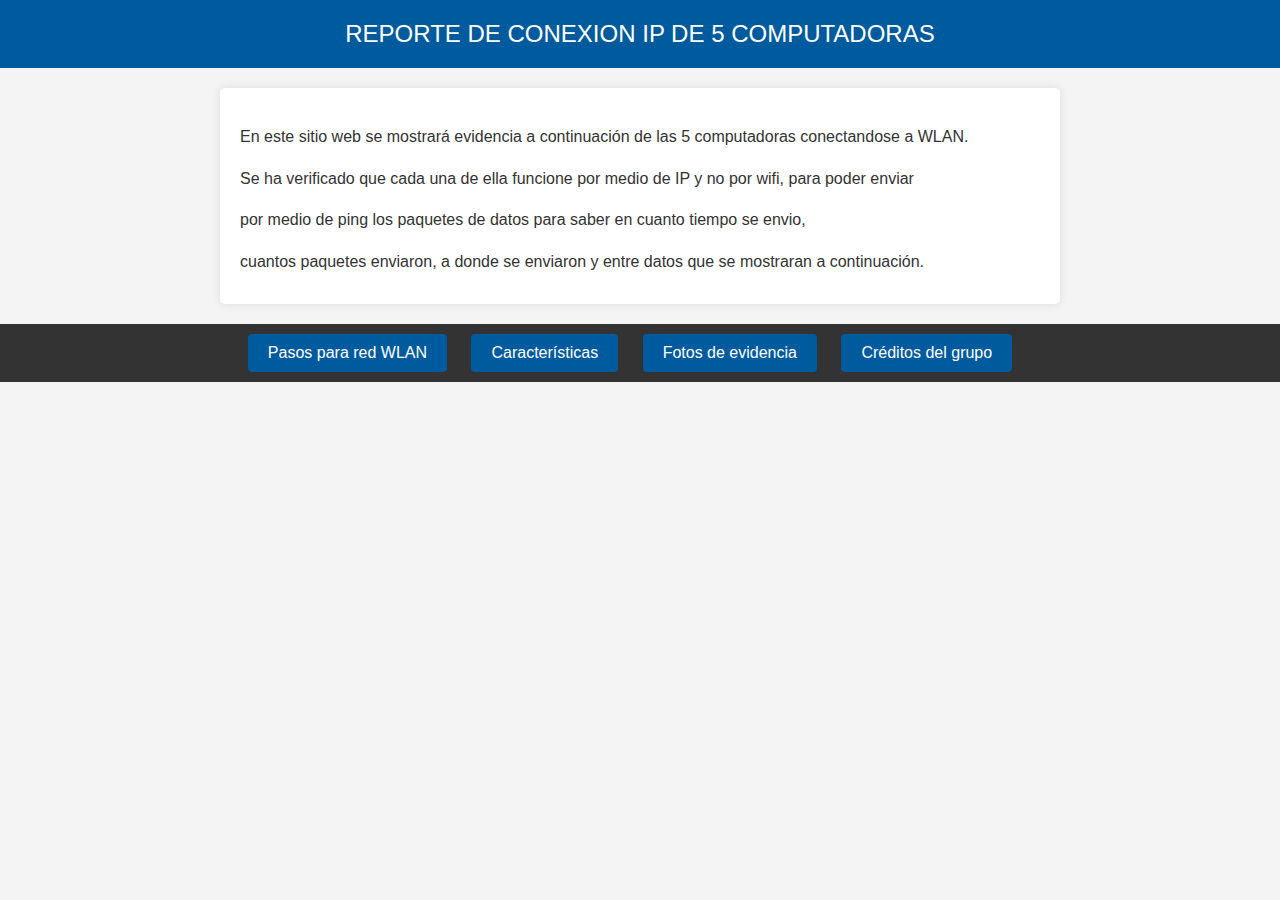
<file: index.html>
<!DOCTYPE html>
<html>
<head>
    <meta charset="UTF-8">
    <link rel = "stylesheet" type="text/css" href="cssreporte.css">
    <link rel="shortcut icon" href="favicon.jpg" type="image/x-icon">
    <title>SITIO WEB DE REPORTE</title>
</head>
<body>
    <header>REPORTE DE CONEXION IP DE 5 COMPUTADORAS</header>

    <article>
    <p>En este sitio web se mostrará evidencia a continuación de las 5 computadoras conectandose a WLAN.</p>
    <p>Se ha verificado que cada una de ella funcione por medio de IP y no por wifi, para poder enviar</p>
    <p>por medio de ping los paquetes de datos para saber en cuanto tiempo se envio,</p>
    <p>cuantos paquetes enviaron, a donde se enviaron y entre datos que se mostraran a continuación.</p> 
    </article>

    <div>
        <nav>
            <ul> 
                <li><a href="PASOS.html" class="button button-redlan">Pasos para red WLAN</a></li>
                <li><a href="CARACTERISTICAS.html" class="button button-Ca">Características</a></li>
                <li><a href="FOTOS DE EVIDENCIA.html" class="button button-fotos">Fotos de evidencia</a></li>
                <li><a href="IntegrantesZPD.html" class="button button-miembros">Créditos del grupo</a></li>
            </ul>    
        </nav>
    </div>
    


</body>
</html>
</file>
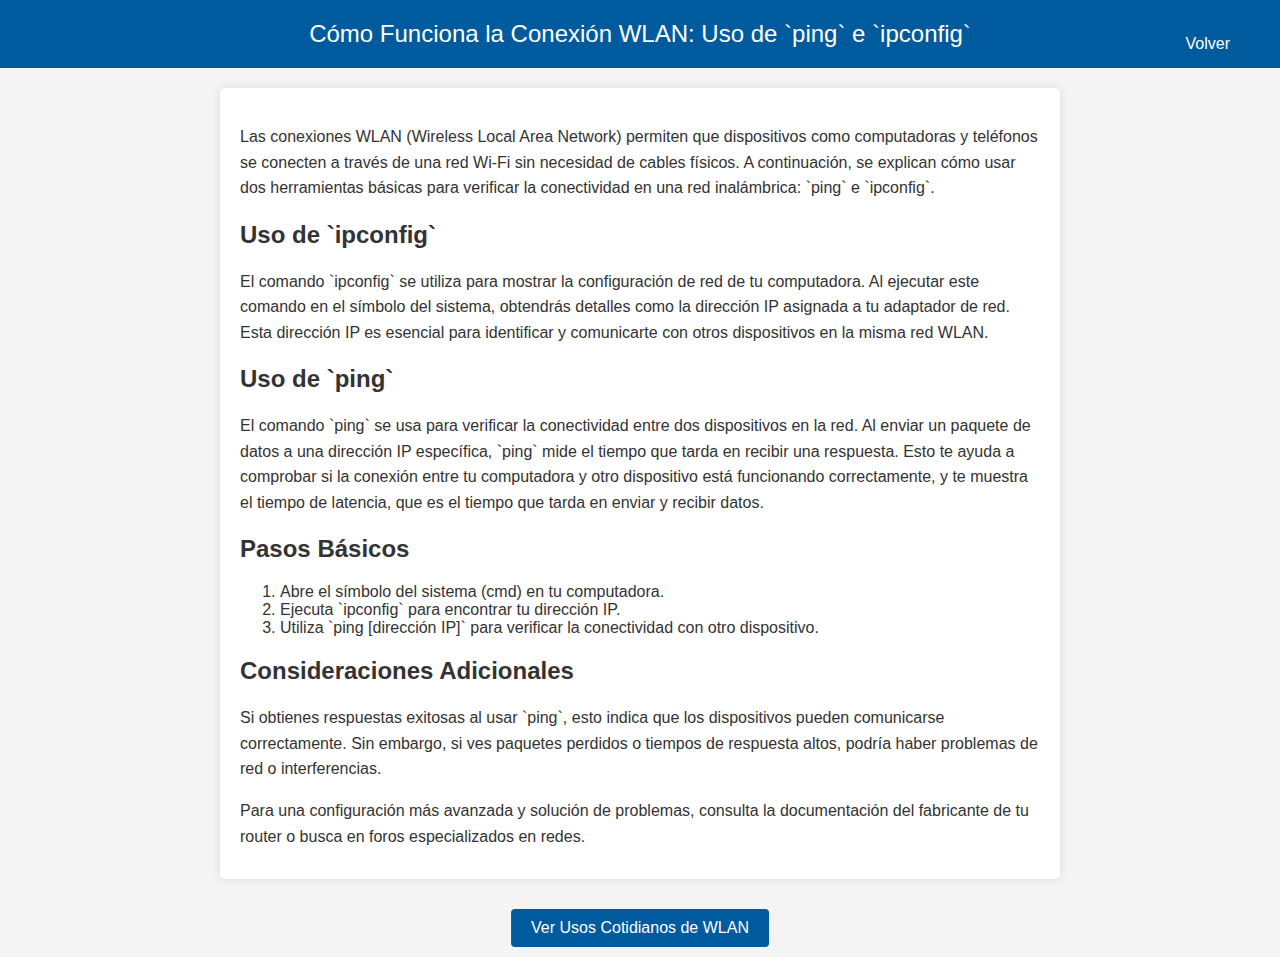
<file: CARACTERISTICAS.html>
<!DOCTYPE html>
<html>
<head>
    <meta charset="UTF-8">
    <link rel = "stylesheet" href="cssreporte.css">
    <link rel="shortcut icon" href="favicon.jpg" type="image/x-icon">
    <meta charset="UTF-8" />
    <title>CARACTERISTICAS</title>
</head>
<body>
    <a href="index.html">
        <button class="btn volver">Volver</button>
    </a>
    <header>Cómo Funciona la Conexión WLAN: Uso de `ping` e `ipconfig`</header>
    <article>
      
        <p>Las conexiones WLAN (Wireless Local Area Network) permiten que dispositivos como computadoras y teléfonos se conecten a través de una red Wi-Fi sin necesidad de cables físicos. A continuación, se explican cómo usar dos herramientas básicas para verificar la conectividad en una red inalámbrica: `ping` e `ipconfig`.</p>
      
        <h2>Uso de `ipconfig`</h2>
        <p>El comando `ipconfig` se utiliza para mostrar la configuración de red de tu computadora. Al ejecutar este comando en el símbolo del sistema, obtendrás detalles como la dirección IP asignada a tu adaptador de red. Esta dirección IP es esencial para identificar y comunicarte con otros dispositivos en la misma red WLAN.</p>
      
        <h2>Uso de `ping`</h2>
        <p>El comando `ping` se usa para verificar la conectividad entre dos dispositivos en la red. Al enviar un paquete de datos a una dirección IP específica, `ping` mide el tiempo que tarda en recibir una respuesta. Esto te ayuda a comprobar si la conexión entre tu computadora y otro dispositivo está funcionando correctamente, y te muestra el tiempo de latencia, que es el tiempo que tarda en enviar y recibir datos.</p>
      
        <h2>Pasos Básicos</h2>
        <ol>
          <li>Abre el símbolo del sistema (cmd) en tu computadora.</li>
          <li>Ejecuta `ipconfig` para encontrar tu dirección IP.</li>
          <li>Utiliza `ping [dirección IP]` para verificar la conectividad con otro dispositivo.</li>
        </ol>
      
        <h2>Consideraciones Adicionales</h2>
        <p>Si obtienes respuestas exitosas al usar `ping`, esto indica que los dispositivos pueden comunicarse correctamente. Sin embargo, si ves paquetes perdidos o tiempos de respuesta altos, podría haber problemas de red o interferencias.</p>
      
        <p>Para una configuración más avanzada y solución de problemas, consulta la documentación del fabricante de tu router o busca en foros especializados en redes.</p>
      </article>


    </head>
    <body>
    
      <!-- Botón para abrir el modal -->
      <button class="button modal-btn" >Ver Usos Cotidianos de WLAN</button>
    
      <!-- El modal -->
      <div id="myModal" class="modal">
        <div class="modal-content">
          <span class="close" id="closeBtn">&times;</span>
          <h1>Usos Cotidianos de las Conexiones WLAN (Wireless Local Area Network)</h1>
    
          <p>Las conexiones WLAN (Wireless Local Area Network) permiten que múltiples dispositivos se conecten a una red Wi-Fi sin necesidad de cables físicos. Esta tecnología ofrece una gran flexibilidad y comodidad, facilitando diversas actividades en el día a día. A continuación, se describen algunos usos cotidianos de las conexiones WLAN:</p>
    
          <h2>1. Navegación por Internet</h2>
          <p>Las conexiones WLAN permiten acceder a Internet desde cualquier dispositivo habilitado para Wi-Fi, como computadoras portátiles, tabletas y teléfonos inteligentes. Esto facilita la navegación web, el streaming de videos, la consulta de correos electrónicos y la realización de búsquedas en línea sin estar atado a una conexión por cable.</p>
    
          <h2>2. Streaming de Medios</h2>
          <p>Los servicios de streaming de video y música, como Netflix, Spotify y YouTube, dependen de una conexión Wi-Fi para transmitir contenido a alta calidad. La WLAN permite ver tus programas y películas favoritas en alta definición y escuchar música en línea sin interrupciones.</p>
    
          <h2>3. Juegos en Línea</h2>
          <p>Los juegos en línea se benefician de las conexiones WLAN al permitir que múltiples jugadores se conecten a la misma red para competir o cooperar en juegos multijugador. La capacidad de moverse libremente por el hogar mientras se juega en línea mejora la experiencia de juego.</p>
    
          <h2>4. Compartición de Archivos y Recursos</h2>
          <p>Las conexiones WLAN permiten compartir archivos, impresoras y otros recursos entre dispositivos conectados a la misma red. Esto es útil para transferir documentos entre computadoras, imprimir desde cualquier dispositivo en la red y acceder a carpetas compartidas sin necesidad de cables.</p>
    
          <h2>5. Trabajo Remoto y Estudio en Casa</h2>
          <p>Para aquellos que trabajan desde casa o estudian en línea, una conexión WLAN confiable es esencial. Permite participar en videoconferencias, colaborar en documentos compartidos y acceder a plataformas educativas sin interrupciones.</p>
    
          <h2>6. Control de Dispositivos Inteligentes</h2>
          <p>Los dispositivos de hogar inteligente, como termostatos, luces y cámaras de seguridad, suelen conectarse a través de WLAN. Esto permite controlarlos desde una aplicación móvil, programar acciones automáticas y monitorizar el hogar desde cualquier lugar.</p>
    
          <h2>7. Navegación y Comunicación en Dispositivos Móviles</h2>
          <p>Los teléfonos inteligentes y tabletas usan WLAN para realizar llamadas VoIP, enviar mensajes y utilizar aplicaciones que requieren acceso a Internet. Esto permite una comunicación continua y la utilización de servicios basados en la web sin consumir datos móviles.</p>
    
          <h2>8. Conexión de Dispositivos de Entretenimiento</h2>
          <p>Dispositivos como televisores inteligentes, consolas de juegos y reproductores multimedia suelen conectarse a través de Wi-Fi para acceder a aplicaciones y servicios de streaming, así como para actualizar su firmware y aplicaciones.</p>
    
          <p>Las conexiones WLAN han transformado la forma en que interactuamos con la tecnología en nuestro entorno diario, proporcionando flexibilidad y conveniencia en una variedad de aplicaciones.</p>
        </div>
      </div>
    
      <script src="MODAL2.js"></script>
    
      
</body>
</html>
</file>
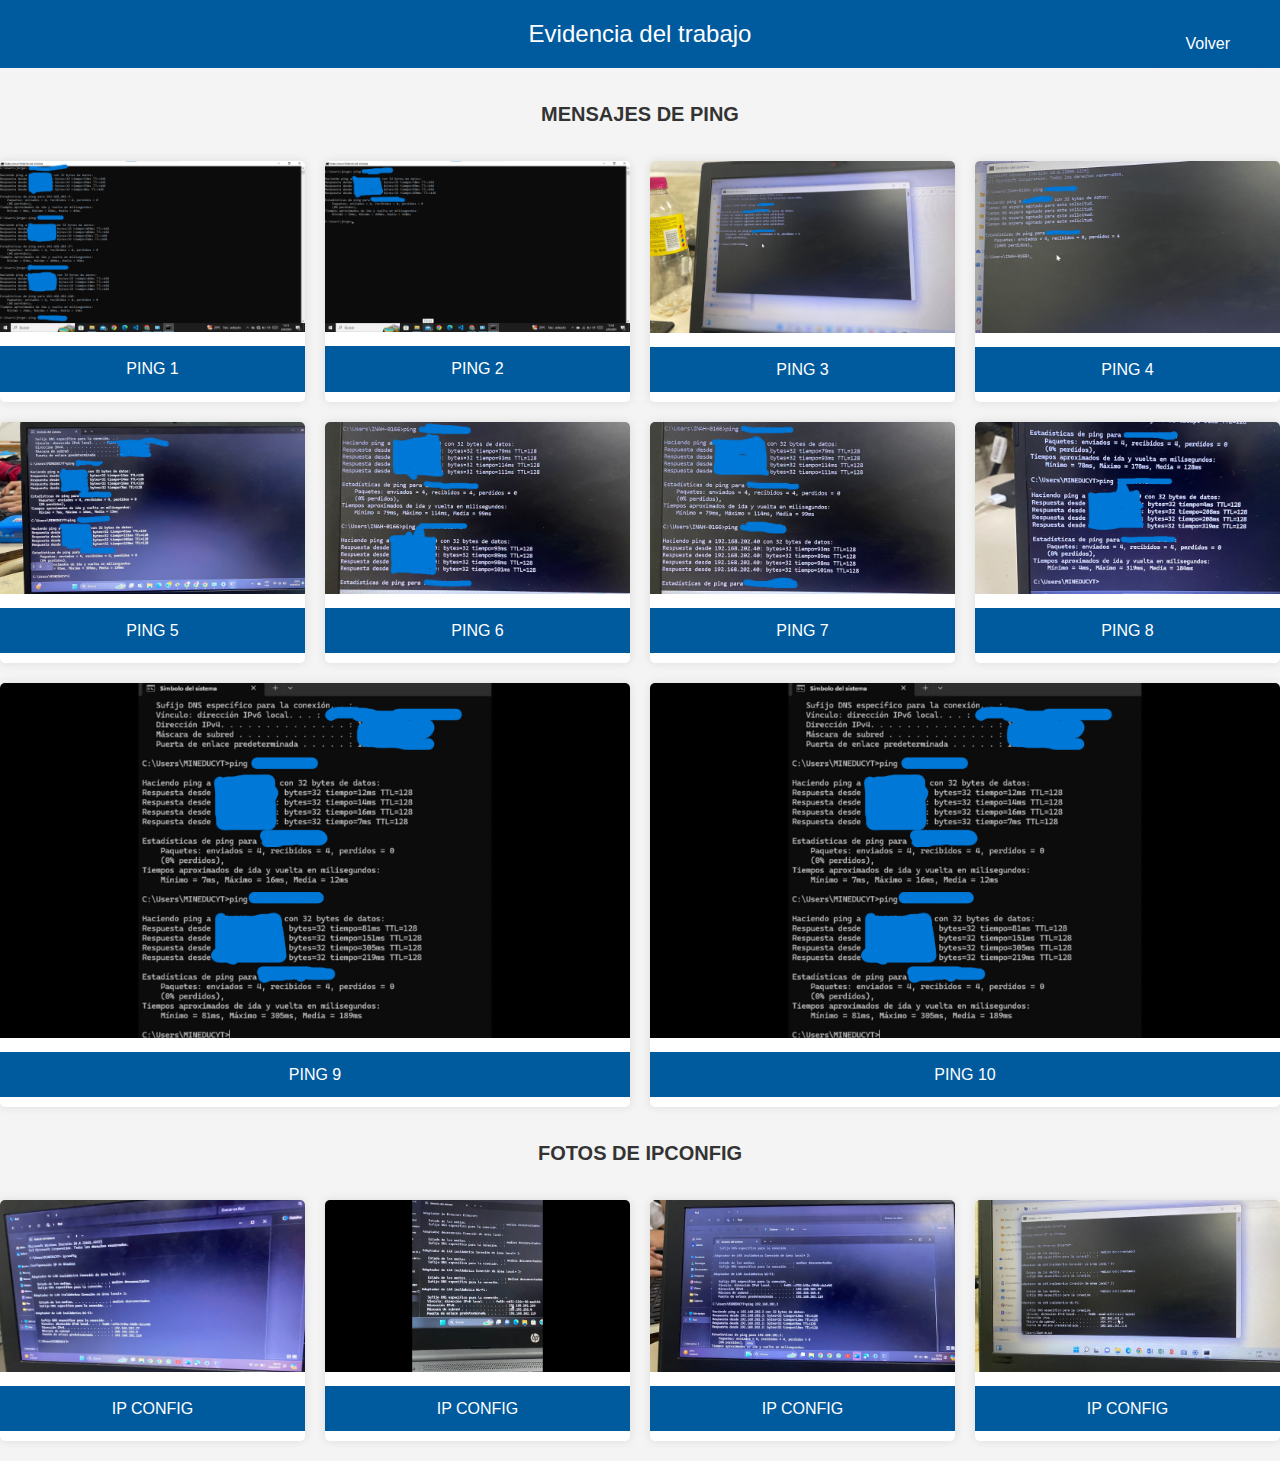
<file: FOTOS DE EVIDENCIA.html>
<!DOCTYPE html>
<html>
<head>
    <meta charset="UTF-8">
    <link rel="stylesheet" type="text/css" href="cssreporte.css">
    <link rel="shortcut icon" href="favicon.jpg" type="image/x-icon">
    <title>EVIDENCIA</title>
</head>

<body>
    <a href="index.html">
        <button class="btn volver">Volver</button>
    </a>
     <header>
        Evidencia del trabajo
        </header>
        <h1>MENSAJES DE PING</h1>
        <section class="Banners">
            <div class="Banners">
                <section class="productos">
                    <div class="producto">
                        <img src="PING 1.png" alt="PASO 2">
                        <p>PING 1</p>
                    </div>
                
                    <div class="producto">
                        <img src="PING 2.png" alt="PASO 3">
                        <p>PING 2</p>
                    </div>
                
                    <div class="producto">
                        <img src="PING 3.jpg" alt="PASO 4">
                        <p>PING 3</p>
                    </div>
                
                    <div class="producto producto-fan-deportes">
                        <img src="PING 4.jpg" alt="PASO 5">
                        <p>PING 4</p>
                    </div>
                
                    <div class="producto producto-arabe">
                        <img src="PING 6.jpg" alt="PASO 6">
                        <p>PING 5</p>
                    </div>
                
                    <div class="producto producto-farolitos">
                        <img src="PING 8.png" alt="PASO 7">
                        <p>PING 6</p>
                    </div>
                
                    <div class="producto producto-independencia">
                        <img src="PING 9.jpg" alt="PASO 8">
                        <p>PING 7</p>
                    </div>
                
                    <div class="producto producto-independencia">
                        <img src="PING 10.png" alt="PASO 9">
                        <p>PING 8</p>
                    </div>
                
                    <div class="producto producto-independencia">
                        <img src="PING 11.png" alt="PASO 10">
                        <p>PING 9</p>
                    </div>
                
                    <div class="producto producto-independencia">
                        <img src="PING 11.png" alt="PASO 11">
                        <p>PING 10</p>
                    </div>
                </section>
                

            </div>
        </section>

        <h1>FOTOS DE IPCONFIG</h1>

        <section class="productos">
            <div class="producto">
                <img src="IPCONFGI22.png" alt="PASO 1">
                <p>IP CONFIG</p>
            </div>
        
            <div class="producto">
                <img src="IPCONFIG3.png" alt="PASO 2">
                <p>IP CONFIG</p>
            </div>
        
            <div class="producto">
                <img src="IPGCONFIG2.jpg" alt="PASO 3">
                <p>IP CONFIG</p>
            </div>
        
            <div class="producto">
                <img src="IPCONFIG.jpg" alt="PASO 4">
                <p>IP CONFIG</p>
            </div>
        </section>

        
        <div id="modal" class="modal">
            <span class="close">&times;</span>
            <img class="modal-content" id="modal-img">
            <div id="caption"></div>
        </div>
    
        <script src="MODAL.js"></script>
        
     </header>
</body>
</html>
</file>
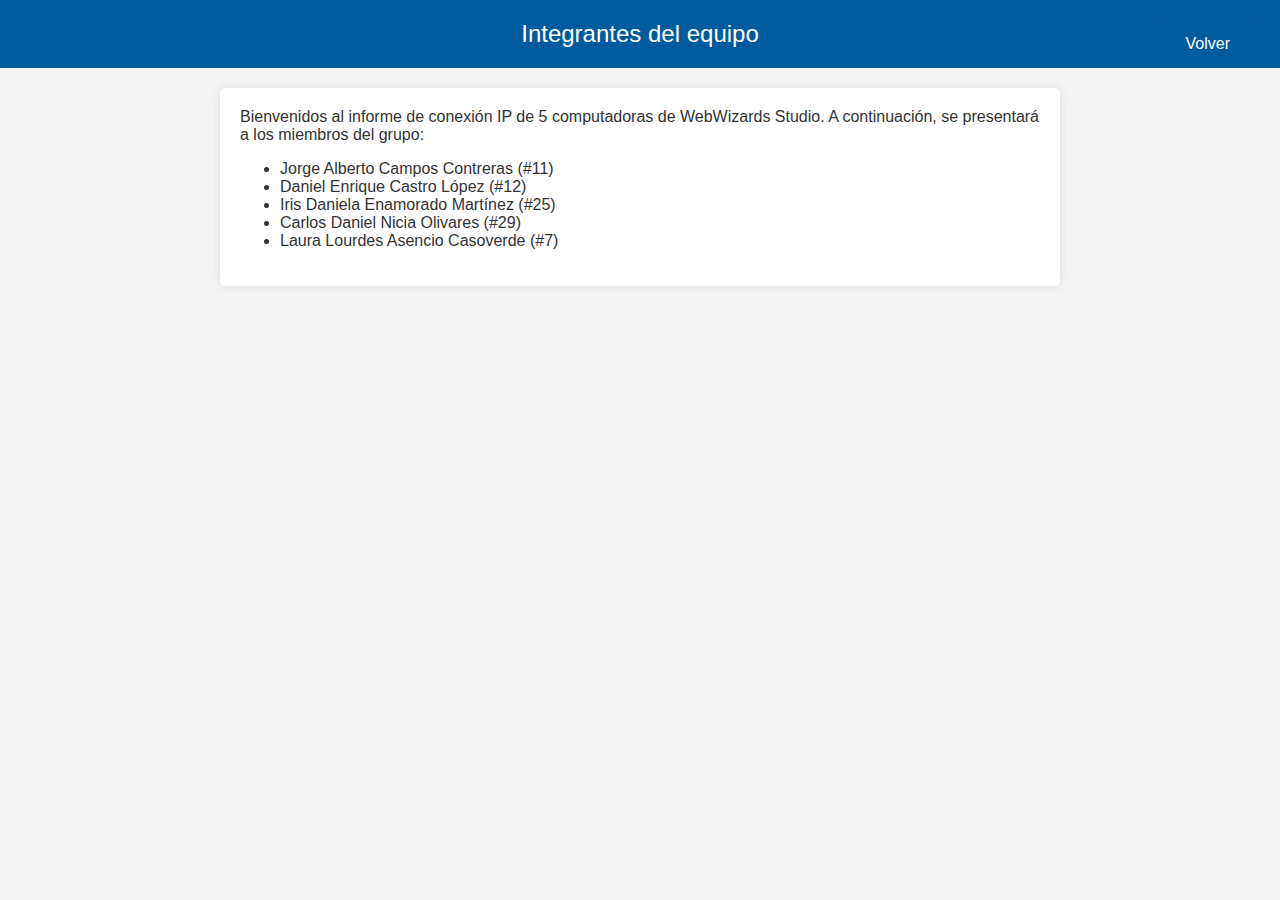
<file: IntegrantesZPD.html>
<!DOCTYPE html>
<html lang="es">
<head>
    <meta charset="UTF-8">
    <meta name="viewport" content="width=device-width, initial-scale=1.0">
    <link rel="shortcut icon" href="favicon.jpg" type="image/x-icon">
    <title>EQUIPO</title>
    <link rel="stylesheet" href="cssreporte.css">
       
</head>
<body>
    <a href="index.html">
        <button class="btn volver">Volver</button>
    </a>
    <header>Integrantes del equipo</header>
    <article>
        Bienvenidos al informe de conexión IP de 5 computadoras de WebWizards Studio. A continuación, se presentará a los miembros del grupo:
      
        <ul>
          <li>Jorge Alberto Campos Contreras (#11)</li>
          <li>Daniel Enrique Castro López (#12)</li>
          <li>Iris Daniela Enamorado Martínez (#25)</li>
          <li>Carlos Daniel Nicia Olivares (#29)</li>
          <li>Laura Lourdes Asencio Casoverde (#7)</li>
        </ul>

      </article>
      

</body>
</html>
</file>
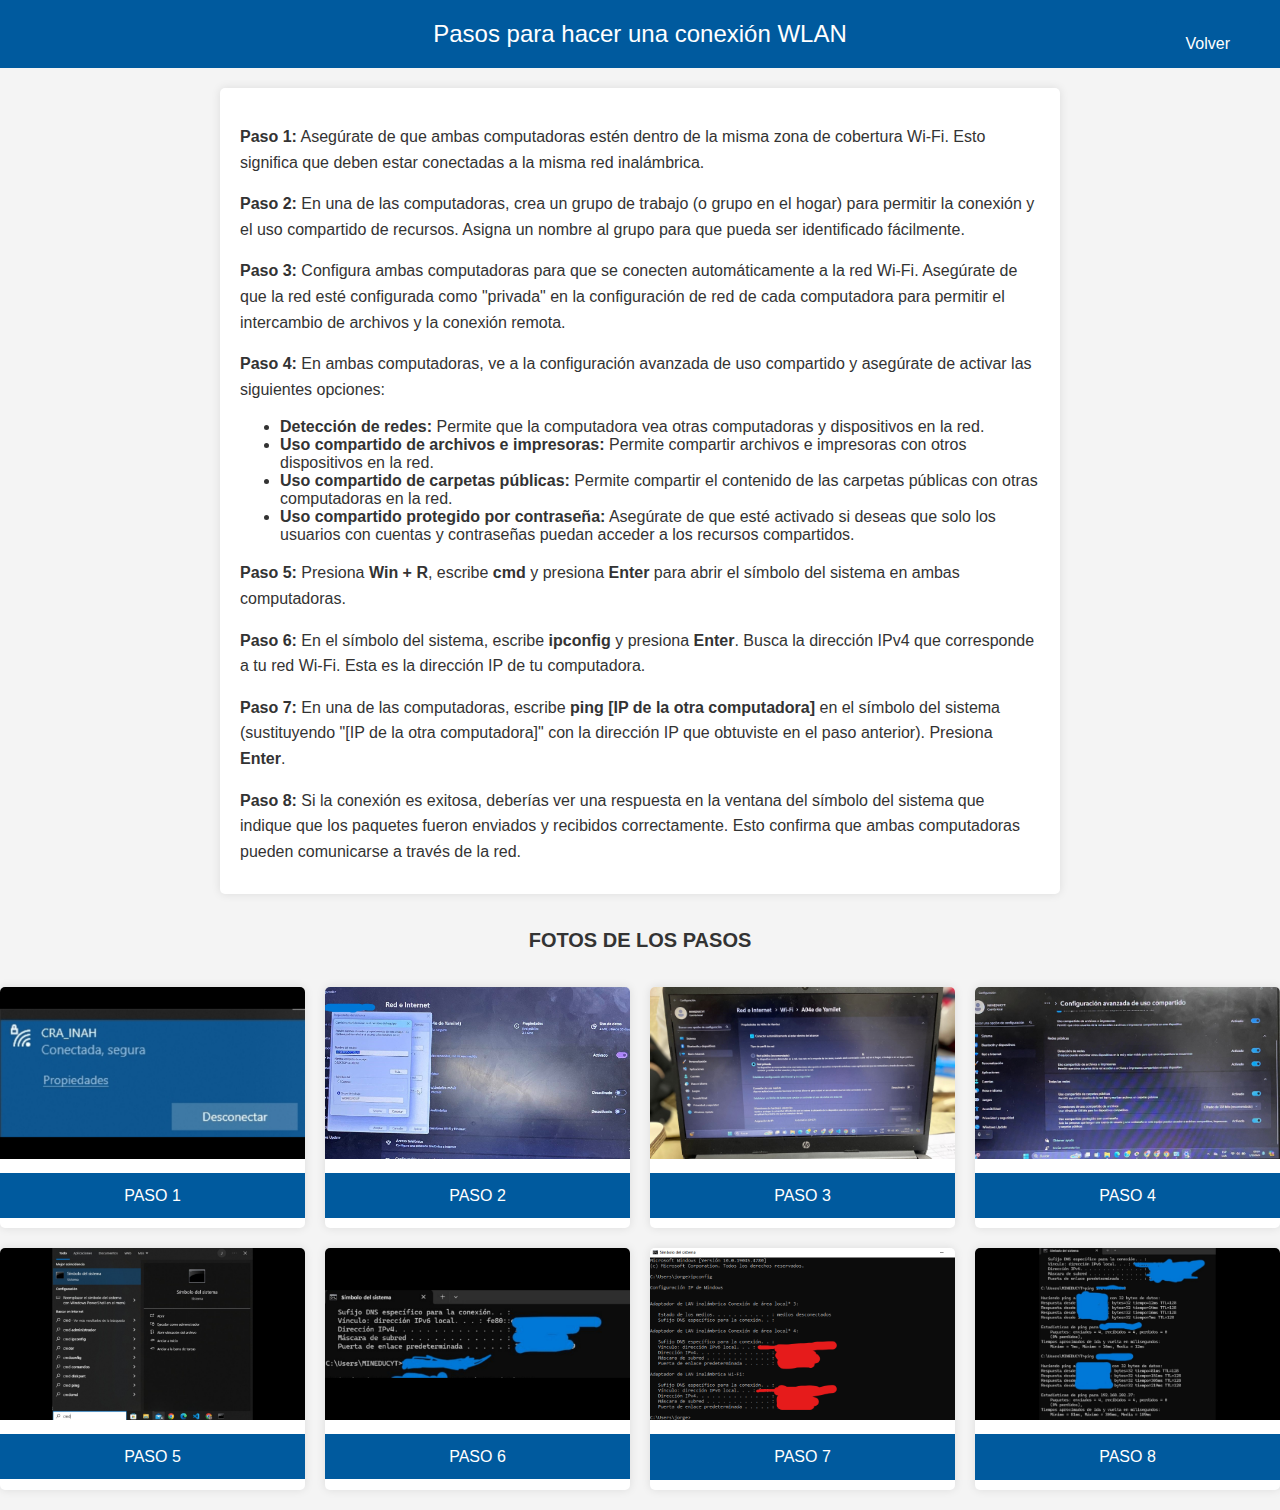
<file: PASOS.html>
<!DOCTYPE html>
<html>
<head>
    <meta charset="UTF-8">
    <link rel="stylesheet" type="text/css" href="cssreporte.css">
    <link rel="shortcut icon" href="favicon.jpg" type="image/x-icon">
    <title>Pasos para hacer una conexión WLAN</title>
</head>
<body>
    <a href="index.html">
        <button class="btn volver">Volver</button>
    </a>
    <header>Pasos para hacer una conexión WLAN</header>

    <article>
        <p><strong>Paso 1:</strong> Asegúrate de que ambas computadoras estén dentro de la misma zona de cobertura Wi-Fi. Esto significa que deben estar conectadas a la misma red inalámbrica.</p>

        <p><strong>Paso 2:</strong> En una de las computadoras, crea un grupo de trabajo (o grupo en el hogar) para permitir la conexión y el uso compartido de recursos. Asigna un nombre al grupo para que pueda ser identificado fácilmente.</p>
        
        <p><strong>Paso 3:</strong> Configura ambas computadoras para que se conecten automáticamente a la red Wi-Fi. Asegúrate de que la red esté configurada como "privada" en la configuración de red de cada computadora para permitir el intercambio de archivos y la conexión remota.</p>
        
        <p><strong>Paso 4:</strong> En ambas computadoras, ve a la configuración avanzada de uso compartido y asegúrate de activar las siguientes opciones:</p>
        <ul>
          <li><strong>Detección de redes:</strong> Permite que la computadora vea otras computadoras y dispositivos en la red.</li>
          <li><strong>Uso compartido de archivos e impresoras:</strong> Permite compartir archivos e impresoras con otros dispositivos en la red.</li>
          <li><strong>Uso compartido de carpetas públicas:</strong> Permite compartir el contenido de las carpetas públicas con otras computadoras en la red.</li>
          <li><strong>Uso compartido protegido por contraseña:</strong> Asegúrate de que esté activado si deseas que solo los usuarios con cuentas y contraseñas puedan acceder a los recursos compartidos.</li>
        </ul>
        
        <p><strong>Paso 5:</strong> Presiona <strong>Win + R</strong>, escribe <strong>cmd</strong> y presiona <strong>Enter</strong> para abrir el símbolo del sistema en ambas computadoras.</p>
        
        <p><strong>Paso 6:</strong> En el símbolo del sistema, escribe <strong>ipconfig</strong> y presiona <strong>Enter</strong>. Busca la dirección IPv4 que corresponde a tu red Wi-Fi. Esta es la dirección IP de tu computadora.</p>
        
        <p><strong>Paso 7:</strong> En una de las computadoras, escribe <strong>ping [IP de la otra computadora]</strong> en el símbolo del sistema (sustituyendo "[IP de la otra computadora]" con la dirección IP que obtuviste en el paso anterior). Presiona <strong>Enter</strong>.</p>
        
        <p><strong>Paso 8:</strong> Si la conexión es exitosa, deberías ver una respuesta en la ventana del símbolo del sistema que indique que los paquetes fueron enviados y recibidos correctamente. Esto confirma que ambas computadoras pueden comunicarse a través de la red.</p>
        
        </article>

        <h1>FOTOS DE LOS PASOS</h1>

        <section class="Banners">
        <div class="Banners">
            <section class="productos">
                <div class="producto">
                    <img src="0243e97d-0b6c-426c-8a92-94f9e8d6f467.jpg" alt="PASO 1">
                    <p>PASO 1</p>
                </div>

                <div class="producto">
                    <img src="DOMINIO.jpg" alt="PASO 2">
                    <p>PASO 2</p>
                </div>

                <div class="producto">
                    <img src="REDPRIVADA.jpg" alt="PASO 3">
                    <p>PASO 3</p>
                </div>

                <div class="producto">
                    <img src="USOCOMPARTIDO.jpg" alt="PASO 4">
                    <p>PASO 4</p>
                </div>

                <div class="producto producto-fan-deportes">
                    <img src="Captura de pantalla 2024-09-05 100915.jpg " alt="PASO 5">
                    <p>PASO 5</p>
                </div>

                <div class="producto producto-arabe">
                    <img src= "e6503459-823a-43c3-a9bb-53b1367e390d.jpg" alt="PASO 6">
                    <p>PASO 6</p>
                </div>

                <div class="producto producto-farolitos">
                    <img src= "Captura de pantalla 2024-09-07 074358.png" alt="PASO 7">
                    <p>PASO 7</p>
                </div>

                <div class="producto producto-independencia">
                    <img src="e6503459-823a-43c3-a9bb-53b1367e390d (2).jpg" alt="PASO 8">
                    <p>PASO 8</p>
                </div>
            </section>
        </div>
    </section>

    <div id="modal" class="modal">
        <span class="close">&times;</span>
        <img class="modal-content" id="modal-img">
        <div id="caption"></div>
    </div>

    <script src="MODAL.js"></script>

</body>
</html>
</file>
<file: cssreporte.css>
body {
    font-family: Arial, sans-serif;
    margin: 0;
    padding: 0;
    background-color: #f4f4f4;
    color: #333;
}

header {
    background-color: #005a9e;
    color: #fff;
    text-align: center;
    padding: 20px;
    margin-bottom: 20px;
    font-size: 24px;
}

a {
    text-decoration: none;
    color: inherit;
}

/* Navigation Styles */
nav ul {
    list-style-type: none;
    padding: 0;
    text-align: center;
    margin: 0;
    background-color: #333;
}

nav ul li {
    display: inline;
    margin-right: 20px;
}

nav ul li a {
    color: #fff;
    padding: 10px 20px;
    border-radius: 4px;
    background-color: #005a9e;
    transition: background-color 0.3s;
}

nav ul li a:hover {
    background-color: #007bff;
}


.button {
    display: inline-block;
    padding: 10px 20px;
    margin: 10px 0;
    font-size: 16px;
    color: #fff;
    background-color: #005a9e;
    border: none;
    border-radius: 4px;
    cursor: pointer;
    text-align: center;
    transition: background-color 0.3s;
}

.button:hover {
    background-color: #007bff;
}

/* Article and Content Styles */
article, .container {
    margin: 20px auto;
    padding: 20px;
    max-width: 800px;
    background-color: #fff;
    border-radius: 5px;
    box-shadow: 0 0 10px rgba(0, 0, 0, 0.1);
}

h1 {
    font-size: 20px;
    margin: 35px;
    text-align: center;
}

p {
    line-height: 1.6;
    margin-bottom: 10px;
}

/* Image Gallery Styles */
.productos {
    display: flex;
    flex-wrap: wrap;
    justify-content: space-between;
    gap: 20px;
    margin: 20px 0;
}

.producto {
    flex: 1 1 calc(25% - 20px);
    background-color: #fff;
    border-radius: 5px;
    box-shadow: 0 0 10px rgba(0, 0, 0, 0.1);
    overflow: hidden;
    text-align: center;
}

.producto img {
    width: 100%;
    height: auto;
}

.producto p {
    margin: 10px 0;
    padding: 10px;
    background-color: #005a9e;
    color: #fff;
}

/* Modal Styles */
.modal {
    display: none; 
    position: fixed; 
    z-index: 1000; 
    padding-top: 100px; 
    left: 0;
    top: 0;
    width: 100%;
    height: 100%; 
    overflow: auto;
    background-color: rgba(0, 0, 0, 0.9);
}

.modal-content {
    margin: auto;
    display: block;
    max-width: 80%;
}

.close {
    position: absolute;
    top: 15px;
    right: 35px;
    color: #fff;
    font-size: 40px;
    font-weight: bold;
    transition: 0.3s;
}

.close:hover,
.close:focus {
    color: #bbb;
    text-decoration: none;
    cursor: pointer;
}

#caption {
    margin: auto;
    display: block;
    width: 80%;
    max-width: 700px;
    text-align: center;
    color: #ccc;
    padding: 10px 0;
    height: 150px;
}


.btn {
    background-color: #005a9e;
    color: #fff;
    padding: 10px 20px;
    border: none;
    border-radius: 4px;
    text-align: center;
    cursor: pointer;
    font-size: 16px;
    margin: 20px;
}

.btn:hover {
    background-color: #007bff;
}

.volver {
    position: absolute;
    top: 0px;
    right: 0px;
    padding: 15px 30px;
    font-size: 16px;
    cursor: pointer;
    text-align: center;
    text-transform: none; 
    border: none;
}

.modal {
    display: none; 
    position: fixed; 
    z-index: 1; 
    left: 0;
    top: 0;
    width: 100%;
    height: 100%;
    overflow: auto; 
    background-color: rgb(0,0,0); 
    background-color: rgba(0,0,0,0.4); 
    padding-top: 60px;
}

.modal-content {
    background-color: #fefefe;
    margin: 5% auto; 
    padding: 20px;
    border: 1px solid #888;
    width: 80%; 
}

.close {
    color: #aaa;
    float: right;
    font-size: 28px;
    font-weight: bold;
}

.close:hover,
.close:focus {
    color: black;
    text-decoration: none;
    cursor: pointer;
}

.modal-btn {
    left: 50%;
    bottom: 0;
    position: relative;
    transform: translateX(-50%)
}
</file>
